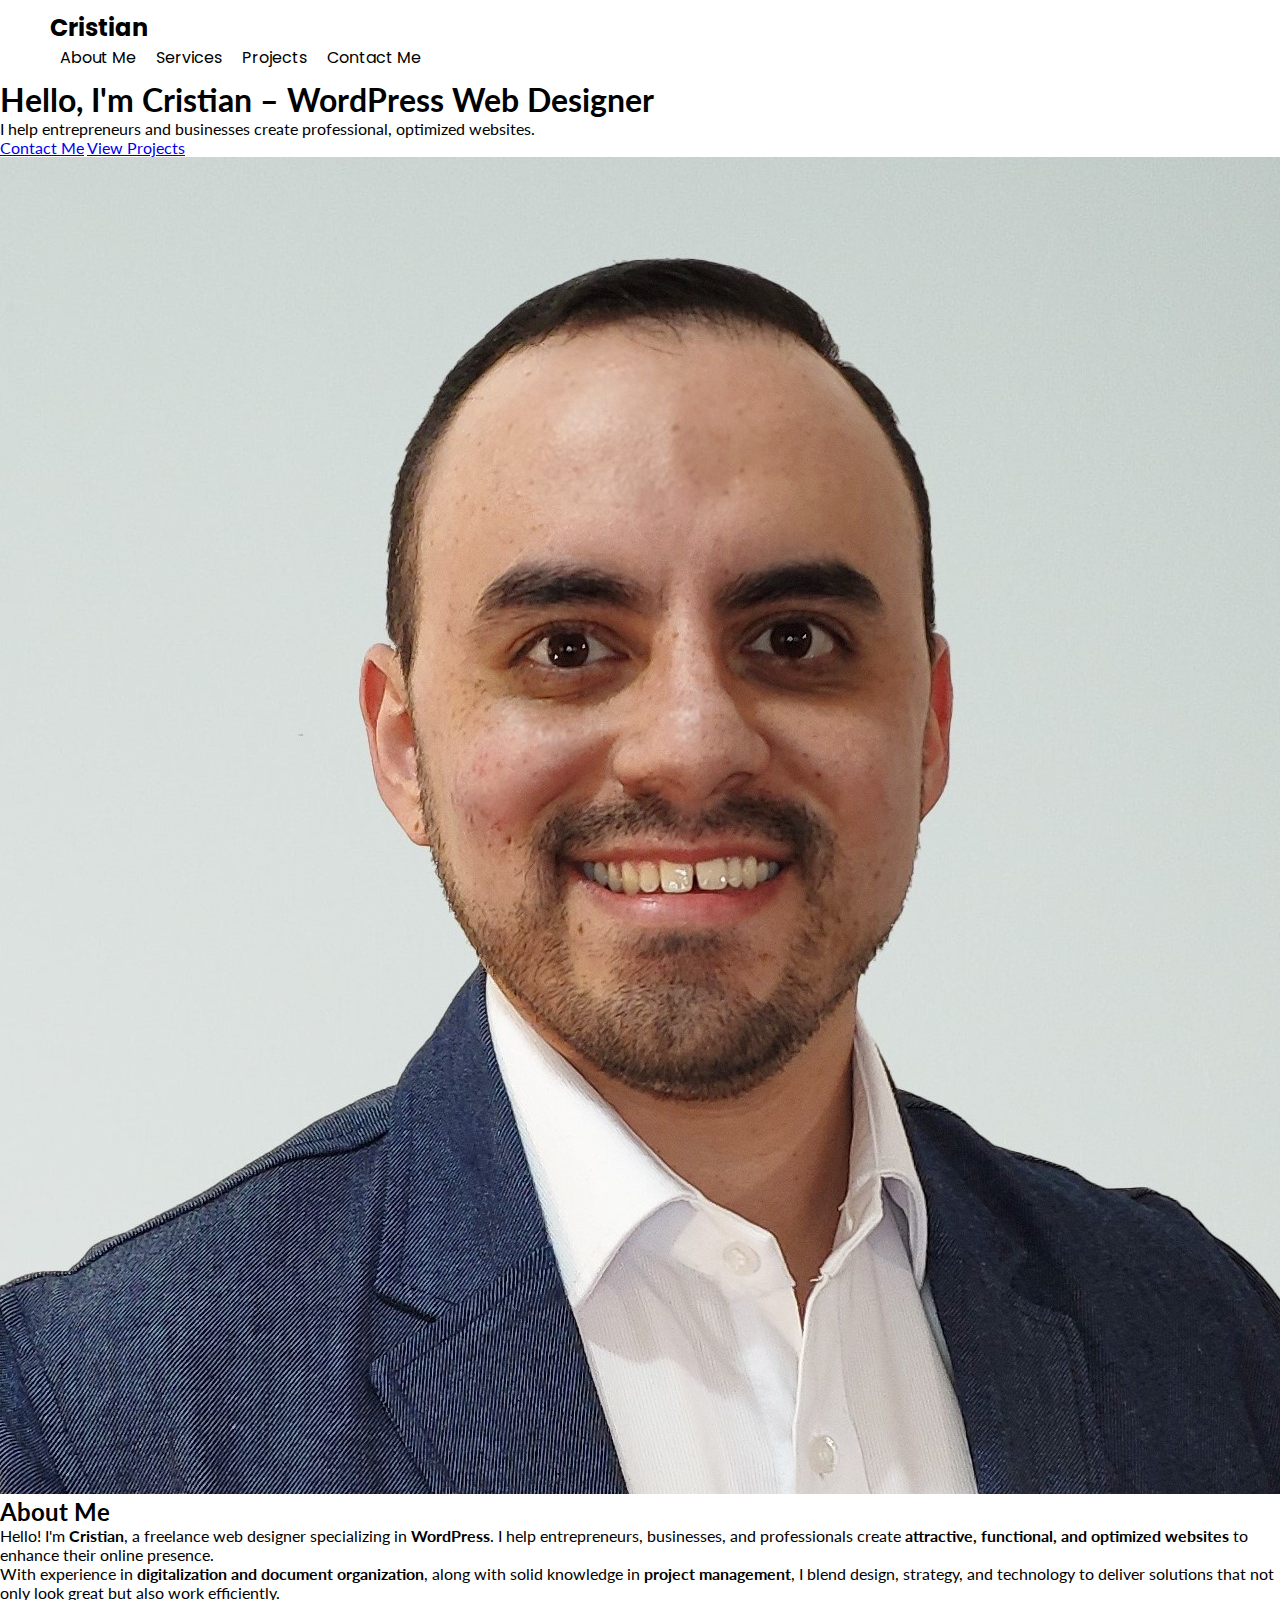
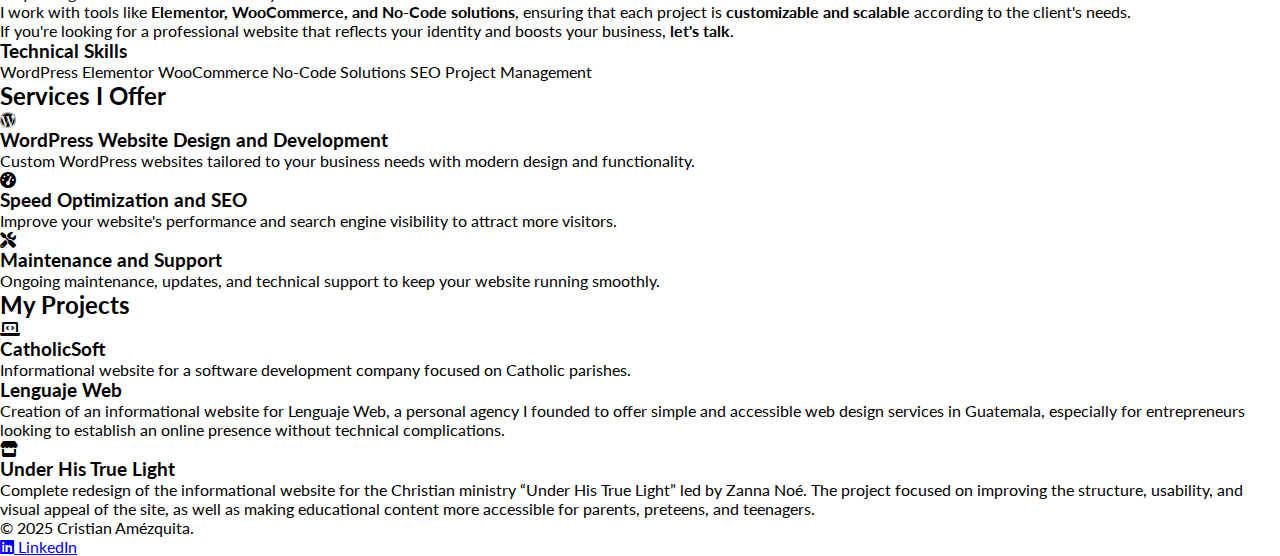
<file: index.html>
<!DOCTYPE html>
<html lang="es">
<head>
    <meta charset="UTF-8">
    <meta name="viewport" content="width=device-width, initial-scale=1.0">
    <title>Cristian Amézquita - WordPress Web Designer</title>
    <link rel="stylesheet" href="style.css">
    <link href="https://cdnjs.cloudflare.com/ajax/libs/font-awesome/6.0.0/css/all.min.css" rel="stylesheet">
</head>
<body>
    <header class="header">
        <nav class="nav">
            <div class="nav-container">
                <div class="logo">
                    <h2>Cristian</h2>
                </div>
                <ul class="nav-menu">
                    <li><a href="#about">About Me</a></li>
                    <li><a href="#services">Services</a></li>
                    <li><a href="#projects">Projects</a></li>
                    <li><a href="mailto:camezquita91@gmail.com" class="contact-btn">Contact Me</a></li>
                </ul>
                <div class="hamburger">
                    <span></span>
                    <span></span>
                    <span></span>
                </div>
            </div>
        </nav>
    </header>

    <section class="hero">
        <div class="hero-container">
            <div class="hero-content">
                <h1>Hello, I'm <span class="highlight">Cristian</span> – WordPress Web Designer</h1>
                <p class="hero-subtitle">I help entrepreneurs and businesses create professional, optimized websites.</p>
                <div class="hero-buttons">
                    <a href="mailto:camezquita91@gmail.com" class="btn-primary">Contact Me</a>
                    <a href="#projects" class="btn-secondary">View Projects</a>
                </div>
            </div>
            <div class="hero-image">
                <div class="profile-image">
                    <img src="images/fotoperfil.jpg" alt="Cristian Amézquita - WordPress Web Designer" class="profile-photo">
                </div>
            </div>
        </div>
    </section>

    <section id="about" class="about">
        <div class="container">
            <h2 class="section-title">About Me</h2>
            <div class="about-content">
                <div class="about-text">
                    <p>Hello! I'm <strong>Cristian</strong>, a freelance web designer specializing in <strong>WordPress</strong>. I help entrepreneurs, businesses, and professionals create <strong>attractive, functional, and optimized websites</strong> to enhance their online presence.</p>
                    
                    <p>With experience in <strong>digitalization and document organization</strong>, along with solid knowledge in <strong>project management</strong>, I blend design, strategy, and technology to deliver solutions that not only look great but also work efficiently.</p>
                    
                    <p>I work with tools like <strong>Elementor, WooCommerce, and No-Code solutions</strong>, ensuring that each project is <strong>customizable and scalable</strong> according to the client's needs.</p>
                    
                    <p>If you're looking for a professional website that reflects your identity and boosts your business, <strong>let's talk</strong>.</p>
                </div>
                <div class="skills">
                    <h3>Technical Skills</h3>
                    <div class="skill-tags">
                        <span class="tag">WordPress</span>
                        <span class="tag">Elementor</span>
                        <span class="tag">WooCommerce</span>
                        <span class="tag">No-Code Solutions</span>
                        <span class="tag">SEO</span>
                        <span class="tag">Project Management</span>
                    </div>
                </div>
            </div>
        </div>
    </section>

    <section id="services" class="services">
        <div class="container">
            <h2 class="section-title">Services I Offer</h2>
            <div class="services-grid">
                <div class="service-card">
                    <div class="service-icon">
                        <i class="fab fa-wordpress"></i>
                    </div>
                    <h3>WordPress Website Design and Development</h3>
                    <p>Custom WordPress websites tailored to your business needs with modern design and functionality.</p>
                </div>
                <div class="service-card">
                    <div class="service-icon">
                        <i class="fas fa-tachometer-alt"></i>
                    </div>
                    <h3>Speed Optimization and SEO</h3>
                    <p>Improve your website's performance and search engine visibility to attract more visitors.</p>
                </div>
                <div class="service-card">
                    <div class="service-icon">
                        <i class="fas fa-tools"></i>
                    </div>
                    <h3>Maintenance and Support</h3>
                    <p>Ongoing maintenance, updates, and technical support to keep your website running smoothly.</p>
                </div>
            </div>
        </div>
    </section>

    <section id="projects" class="projects">
        <div class="container">
            <h2 class="section-title">My Projects</h2>
            <div class="projects-grid">
                <div class="project-card">
                    <div class="project-image">
                        <i class="fas fa-laptop-code"></i>
                    </div>
                    <div class="project-content">
                        <h3>CatholicSoft</h3>
                        <p>Informational website for a software development company focused on Catholic parishes.</p>
                    </div>
                </div>
                <div class="project-card">
                    <div class="project-image">
                        <i class="images/lenguajeweb.webp"></i>
                    </div>
                    <div class="project-content">
                        <h3>Lenguaje Web</h3>
                        <p>Creation of an informational website for Lenguaje Web, a personal agency I founded to offer simple and accessible web design services in Guatemala, especially for entrepreneurs looking to establish an online presence without technical complications.</p>
                    </div>
                </div>
                <div class="project-card">
                    <div class="project-image">
                        <i class="fas fa-store"></i>
                    </div>
                    <div class="project-content">
                        <h3>Under His True Light</h3>
                        <p>Complete redesign of the informational website for the Christian ministry “Under His True Light” led by Zanna Noé. The project focused on improving the structure, usability, and visual appeal of the site, as well as making educational content more accessible for parents, preteens, and teenagers.</p>
                    </div>
                </div>
            </div>
        </div>
    </section>

    <footer class="footer">
        <div class="container">
            <div class="footer-content">
                <div class="footer-left">
                    <p>&copy; 2025 Cristian Amézquita.</p>
                </div>
                <div class="footer-right">
                    <a href="https://www.linkedin.com/in/cristian-amezquita-tech" class="social-link">
                        <i class="fab fa-linkedin"></i>
                        LinkedIn
                    </a>
                </div>
            </div>
        </div>
    </footer>

    <script>
        // Mobile menu toggle
        const hamburger = document.querySelector('.hamburger');
        const navMenu = document.querySelector('.nav-menu');

        hamburger.addEventListener('click', () => {
            hamburger.classList.toggle('active');
            navMenu.classList.toggle('active');
        });

        // Smooth scrolling for navigation links
        document.querySelectorAll('a[href^="#"]').forEach(anchor => {
            anchor.addEventListener('click', function (e) {
                e.preventDefault();
                const target = document.querySelector(this.getAttribute('href'));
                if (target) {
                    target.scrollIntoView({
                        behavior: 'smooth',
                        block: 'start'
                    });
                }
                // Close mobile menu if open
                hamburger.classList.remove('active');
                navMenu.classList.remove('active');
            });
        });
// Header scroll effect
        window.addEventListener('scroll', () => {
            const header = document.querySelector('.header');
            if (window.scrollY > 100) {
                header.classList.add('scrolled');
            } else {
                header.classList.remove('scrolled');
            }
 });
    </script>
</body>
</html>
</file>
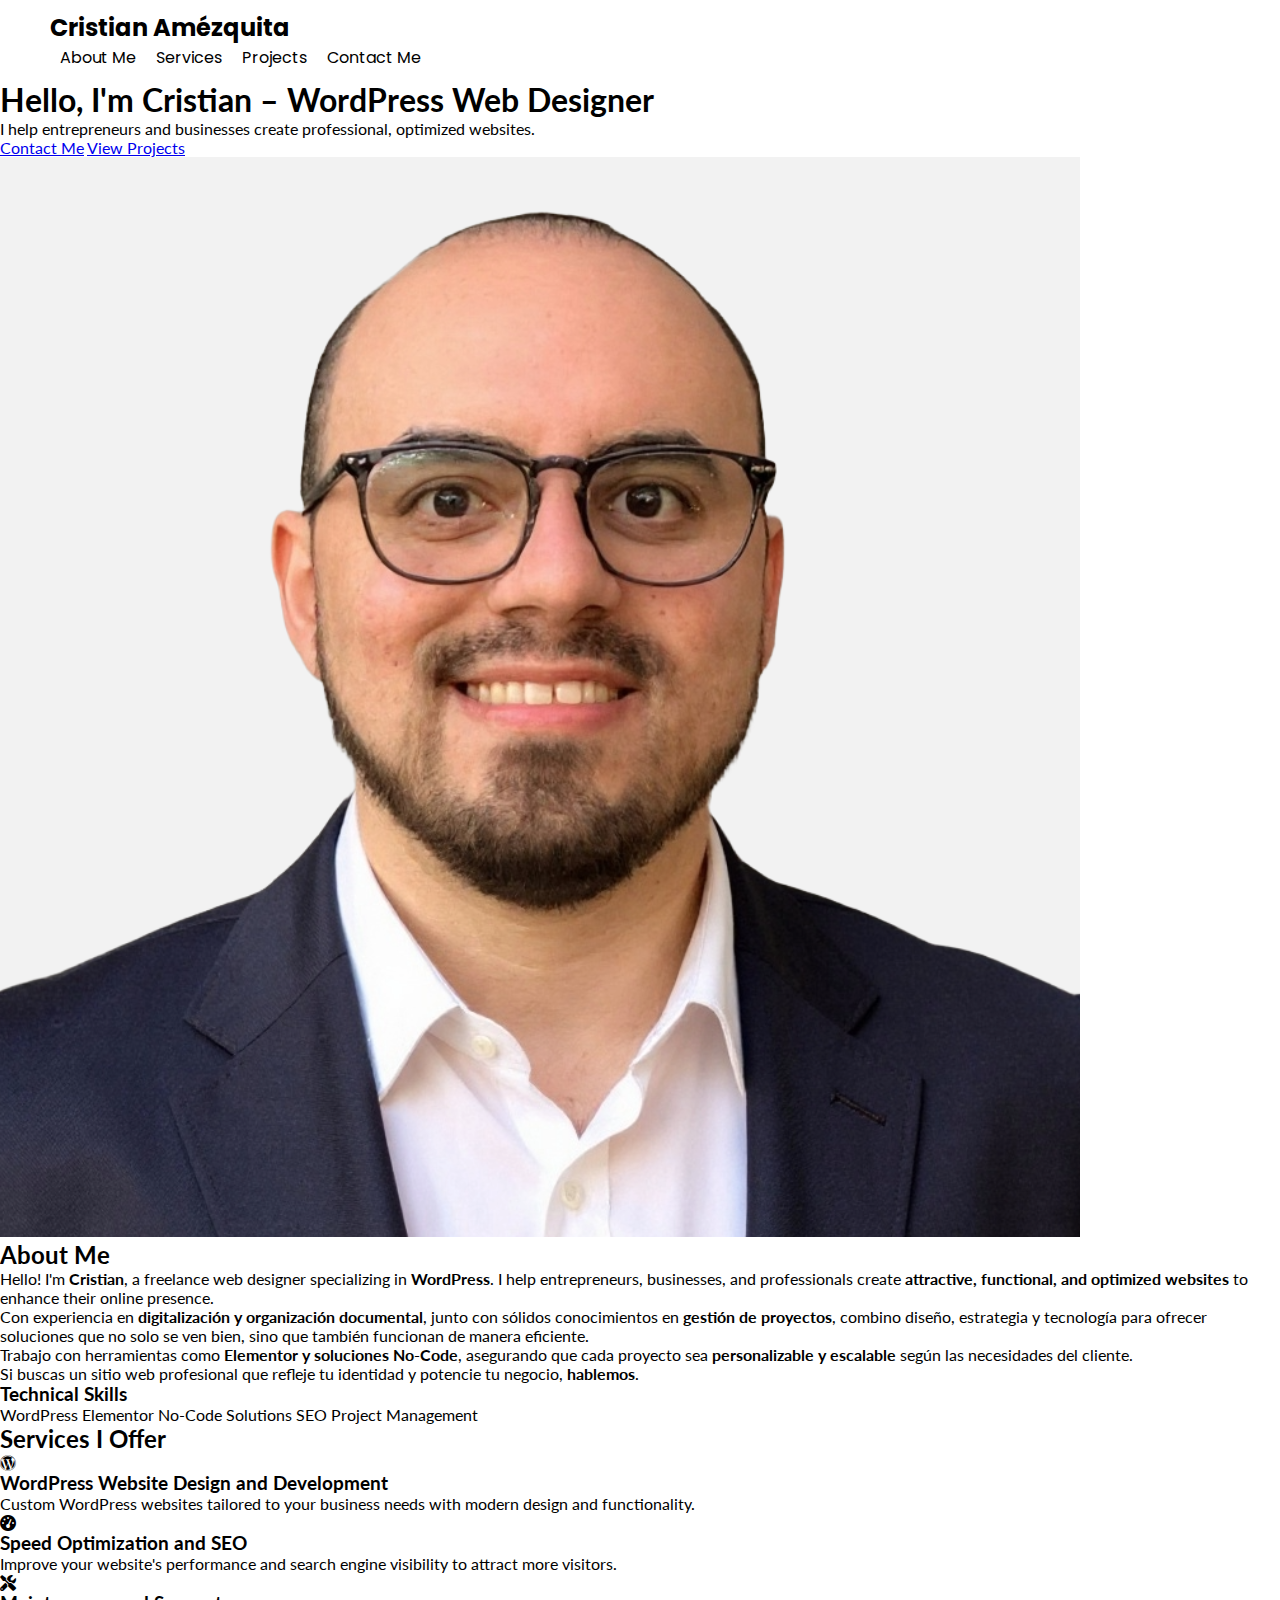
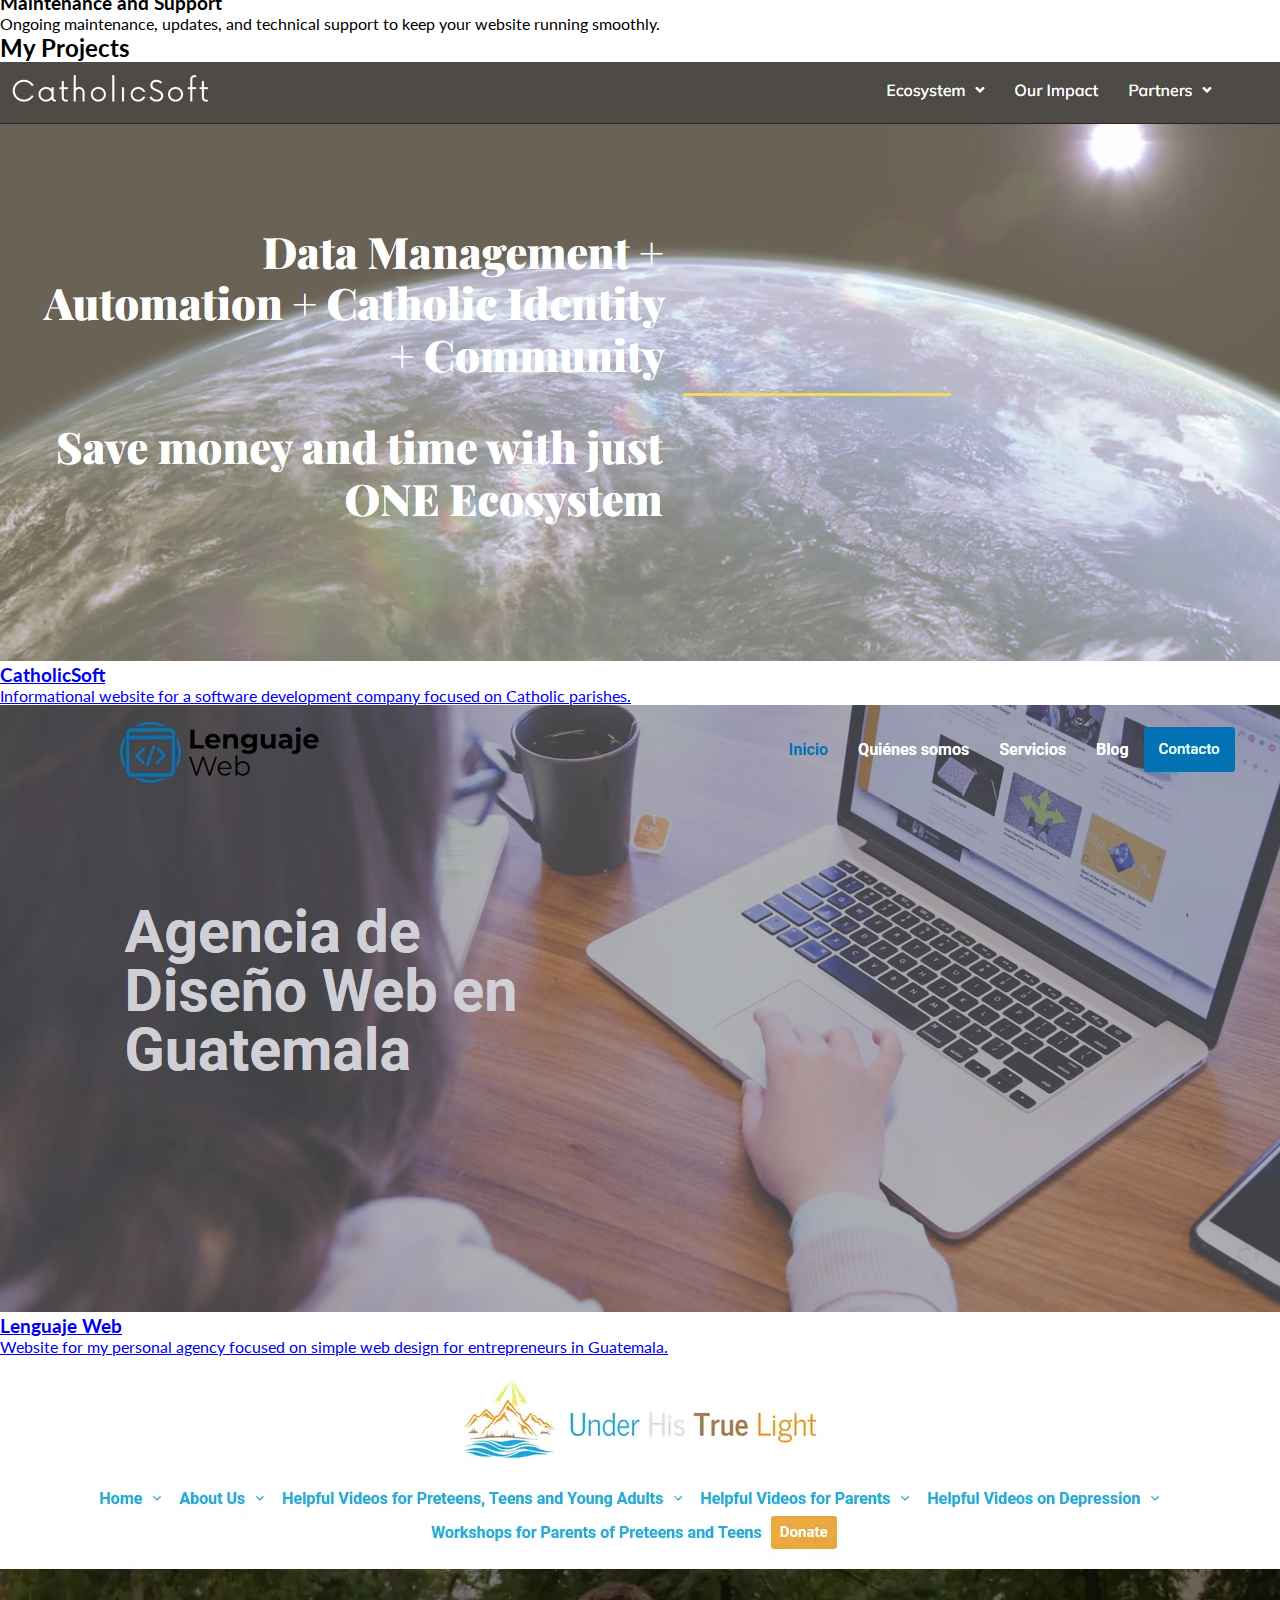
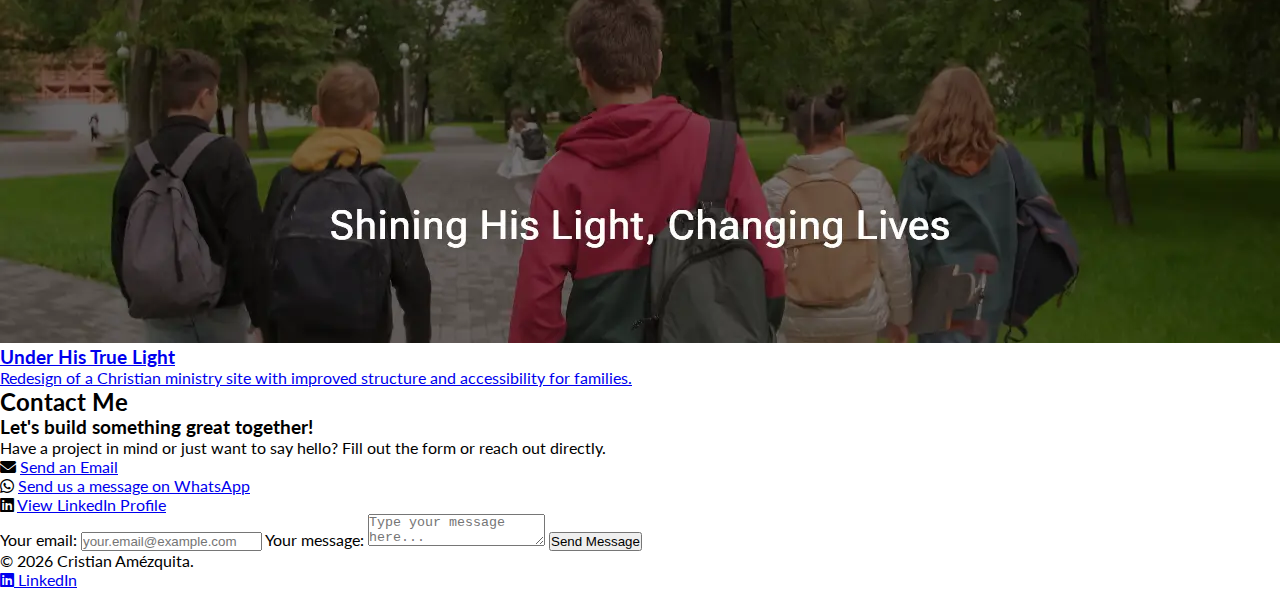
<file: en/index.html>
<!DOCTYPE html>
<html lang="es">
<head>
    <meta charset="UTF-8">
    <meta name="viewport" content="width=device-width, initial-scale=1.0">
    <title>Cristian Amézquita - WordPress Web Designer</title>
    <link rel="stylesheet" href="/style.css">
    <link href="https://cdnjs.cloudflare.com/ajax/libs/font-awesome/6.0.0/css/all.min.css" rel="stylesheet">
</head>
<body>
    <header class="header">
        <nav class="nav">
            <div class="nav-container">
                <div class="logo">
                    <h2>Cristian Amézquita</h2>
                </div>
                <ul class="nav-menu">
                    <li><a href="#about">About Me</a></li>
                    <li><a href="#services">Services</a></li>
                    <li><a href="#projects">Projects</a></li>
                    <!-- Cambiar el botón de contacto para que apunte a la nueva sección de contacto -->
                    <li><a href="#contact" class="contact-btn">Contact Me</a></li>
                </ul>
                <div class="hamburger">
                    <span></span>
                    <span></span>
                    <span></span>
                </div>
            </div>
        </nav>
    </header>

    <section class="hero">
        <div class="hero-container">
            <div class="hero-content">
                <h1>Hello, I'm <span class="highlight">Cristian</span> – WordPress Web Designer</h1>
                <p class="hero-subtitle">I help entrepreneurs and businesses create professional, optimized websites.</p>
                <div class="hero-buttons">
                    <!-- Cambiar el botón de contacto para que apunte a la nueva sección de contacto -->
                    <a href="#contact" class="btn-primary">Contact Me</a>
                    <a href="#projects" class="btn-secondary">View Projects</a>
                </div>
            </div>
            <div class="hero-image">
                <div class="profile-image">
                    <img src="/images/fotoperfil.png" alt="Cristian Amézquita - WordPress Web Designer" class="profile-photo">
                </div>
            </div>
        </div>
    </section>

    <section id="about" class="about">
        <div class="container">
            <h2 class="section-title">About Me</h2>
            <div class="about-content">
                <div class="about-text">
                    <p>Hello! I'm <strong>Cristian</strong>, a freelance web designer specializing in <strong>WordPress</strong>. I help entrepreneurs, businesses, and professionals create <strong>attractive, functional, and optimized websites</strong> to enhance their online presence.</p>
                    
                    <p>Con experiencia en <strong>digitalización y organización documental</strong>, junto con sólidos conocimientos en <strong>gestión de proyectos</strong>, combino diseño, estrategia y tecnología para ofrecer soluciones que no solo se ven bien, sino que también funcionan de manera eficiente.</p>
                    
                    <p>Trabajo con herramientas como <strong>Elementor y soluciones No-Code</strong>, asegurando que cada proyecto sea <strong>personalizable y escalable</strong> según las necesidades del cliente.</p>
                    
                    <p>Si buscas un sitio web profesional que refleje tu identidad y potencie tu negocio, <strong>hablemos</strong>.</p>
                </div>
                <div class="skills">
                    <h3>Technical Skills</h3>
                    <div class="skill-tags">
                        <span class="tag">WordPress</span>
                        <span class="tag">Elementor</span>
                        <!-- <span class="tag">WooCommerce</span>-->
                        <span class="tag">No-Code Solutions</span>
                        <span class="tag">SEO</span>
                        <span class="tag">Project Management</span>
                    </div>
                </div>
            </div>
        </div>
    </section>

    <section id="services" class="services">
        <div class="container">
            <h2 class="section-title">Services I Offer</h2>
            <div class="services-grid">
                <div class="service-card">
                    <div class="service-icon">
                        <i class="fab fa-wordpress"></i>
                    </div>
                    <h3>WordPress Website Design and Development</h3>
                    <p>Custom WordPress websites tailored to your business needs with modern design and functionality.</p>
                </div>
                <div class="service-card">
                    <div class="service-icon">
                        <i class="fas fa-tachometer-alt"></i>
                    </div>
                    <h3>Speed Optimization and SEO</h3>
                    <p>Improve your website's performance and search engine visibility to attract more visitors.</p>
                </div>
                <div class="service-card">
                    <div class="service-icon">
                        <i class="fas fa-tools"></i>
                    </div>
                    <h3>Maintenance and Support</h3>
                    <p>Ongoing maintenance, updates, and technical support to keep your website running smoothly.</p>
                </div>
            </div>
        </div>
    </section>

    <section id="projects" class="projects">
        <div class="container">
            <h2 class="section-title">My Projects</h2>
            <div class="projects-grid">

                <!-- CatholicSoft -->
                <a href="https://www.dropbox.com/scl/fi/e85ikdyzspcs15d5tv1pi/Catholicsof.pdf?rlkey=tqp7talyg91ctly9y8iwngt75&st=m8zugifq&dl=0" class="project-card">
                    <div class="project-image">
                        <img src="/images/catholisoft.webp" alt="CatholicSoft Project">
                    </div>
                    <div class="project-content">
                        <h3>CatholicSoft</h3>
                        <p>Informational website for a software development company focused on Catholic parishes.</p>
                    </div>
                </a>

                <!-- Lenguaje Web -->
                <a href="https://www.dropbox.com/scl/fi/xuviv4brsranvk81qzd4k/Lenguaje-web.pdf?rlkey=75hglemadqyzx1zr2mo9wi34z&st=u44j1ilw&dl=0" class="project-card">
                    <div class="project-image">
                        <img src="/images/lenguajeweb.webp" alt="Lenguaje Web Project">
                    </div>
                    <div class="project-content">
                        <h3>Lenguaje Web</h3>
                        <p>Website for my personal agency focused on simple web design for entrepreneurs in Guatemala.</p>
                    </div>
                </a>

                <!-- Under His True Light -->
                <a href="https://www.dropbox.com/scl/fi/c6vit6idbqzazuwffjvda/Under-His-True-Light.pdf?rlkey=gzj3igewb8twkj3dyfcl3cgdv&st=a7355uom&dl=0" class="project-card">
                    <div class="project-image">
                        <img src="/images/under.webp" alt="Under His True Light Project">
                    </div>
                    <div class="project-content">
                        <h3>Under His True Light</h3>
                        <p>Redesign of a Christian ministry site with improved structure and accessibility for families.</p>
                    </div>
                </a>

            </div>
        </div>
    </section>

    <!-- Nueva Sección de Contacto con Formspree -->
    <section id="contact" class="contact">
        <div class="container">
            <h2 class="section-title">Contact Me</h2>
            <div class="contact-content">
                <div class="contact-info">
                    <h3>Let's build something great together!</h3>
                    <p>Have a project in mind or just want to say hello? Fill out the form or reach out directly.</p>
                    <div class="contact-methods">
                        <div class="contact-method">
                            <i class="fas fa-envelope"></i>
                            <a href="mailto:camezquita91@gmail.com">Send an Email</a>
                        </div>
                        <div class="contact-method">
                            <i class="fab fa-whatsapp"></i>
                            <a href="https://wa.link/22lzbz" target="_blank">Send us a message on WhatsApp</a>
                        </div>
                        <div class="contact-method">
                            <i class="fab fa-linkedin"></i>
                            <a href="https://www.linkedin.com/in/cristian-amezquita-tech" target="_blank">View LinkedIn Profile</a>
                        </div>
                        <!-- Puedes añadir más métodos de contacto aquí si lo deseas -->
                    </div>
                </div>
                <div class="form-container">
                    <!-- Formulario de Formspree -->
                    <form action="https://formspree.io/f/movldyge" method="POST">
                        <label for="email">Your email:</label>
                        <input type="email" name="email" id="email" class="form-input" placeholder="your.email@example.com" required>
                        
                        <label for="message">Your message:</label>
                        <textarea name="message" id="message" class="form-textarea" placeholder="Type your message here..." required></textarea>
                        
                        <!-- Puedes añadir otros campos si los necesitas, por ejemplo, un campo de nombre -->
                        <!-- <label for="name">Your Name:</label>
                        <input type="text" name="name" id="name" class="form-input" placeholder="Your Name"> -->

                        <button type="submit" class="btn-primary form-btn">Send Message</button>
                    </form>
                </div>
            </div>
        </div>
    </section>

    <footer class="footer">
      <div class="container">
        <div class="footer-content">
          <div class="footer-left">
            <p>&copy; <span id="year"></span> Cristian Amézquita.</p>
          </div>
          <div class="footer-right">
            <a href="https://www.linkedin.com/in/cristian-amezquita-tech" class="social-link">
              <i class="fab fa-linkedin"></i>
              LinkedIn
            </a>
          </div>
        </div>
      </div>
    </footer>

<script>
  document.getElementById("year").textContent = new Date().getFullYear();
</script>


    <script>
        // Mobile menu toggle
        const hamburger = document.querySelector('.hamburger');
        const navMenu = document.querySelector('.nav-menu');

        hamburger.addEventListener('click', () => {
            hamburger.classList.toggle('active');
            navMenu.classList.toggle('active');
        });

        // Smooth scrolling for navigation links
        document.querySelectorAll('a[href^="#"]').forEach(anchor => {
            anchor.addEventListener('click', function (e) {
                e.preventDefault();
                const target = document.querySelector(this.getAttribute('href'));
                if (target) {
                    target.scrollIntoView({
                        behavior: 'smooth',
                        block: 'start'
                    });
                }
                // Close mobile menu if open
                hamburger.classList.remove('active');
                navMenu.classList.remove('active');
            });
        });
        // Header scroll effect
        window.addEventListener('scroll', () => {
            const header = document.querySelector('.header');
            if (window.scrollY > 100) {
                header.classList.add('scrolled');
            } else {
                header.classList.remove('scrolled');
            }
        });
    </script>
</body>
</html>
</file>
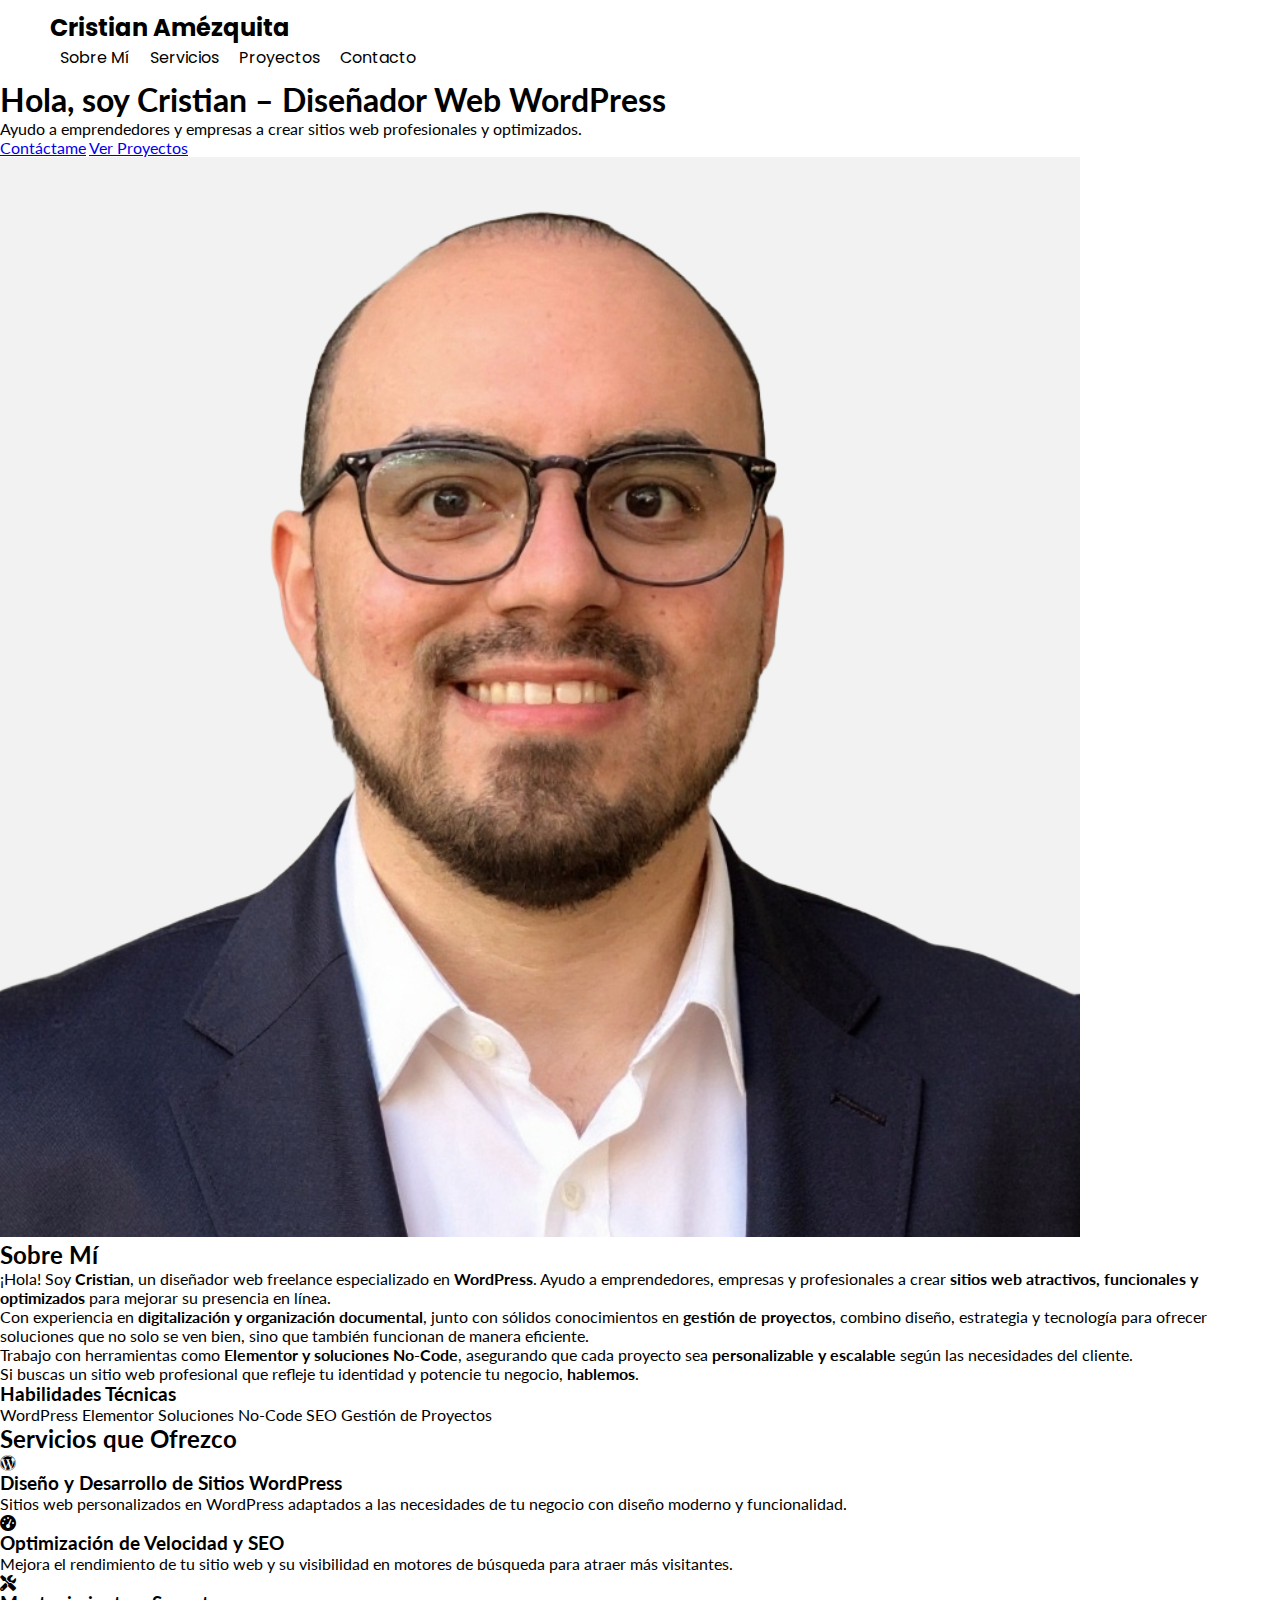
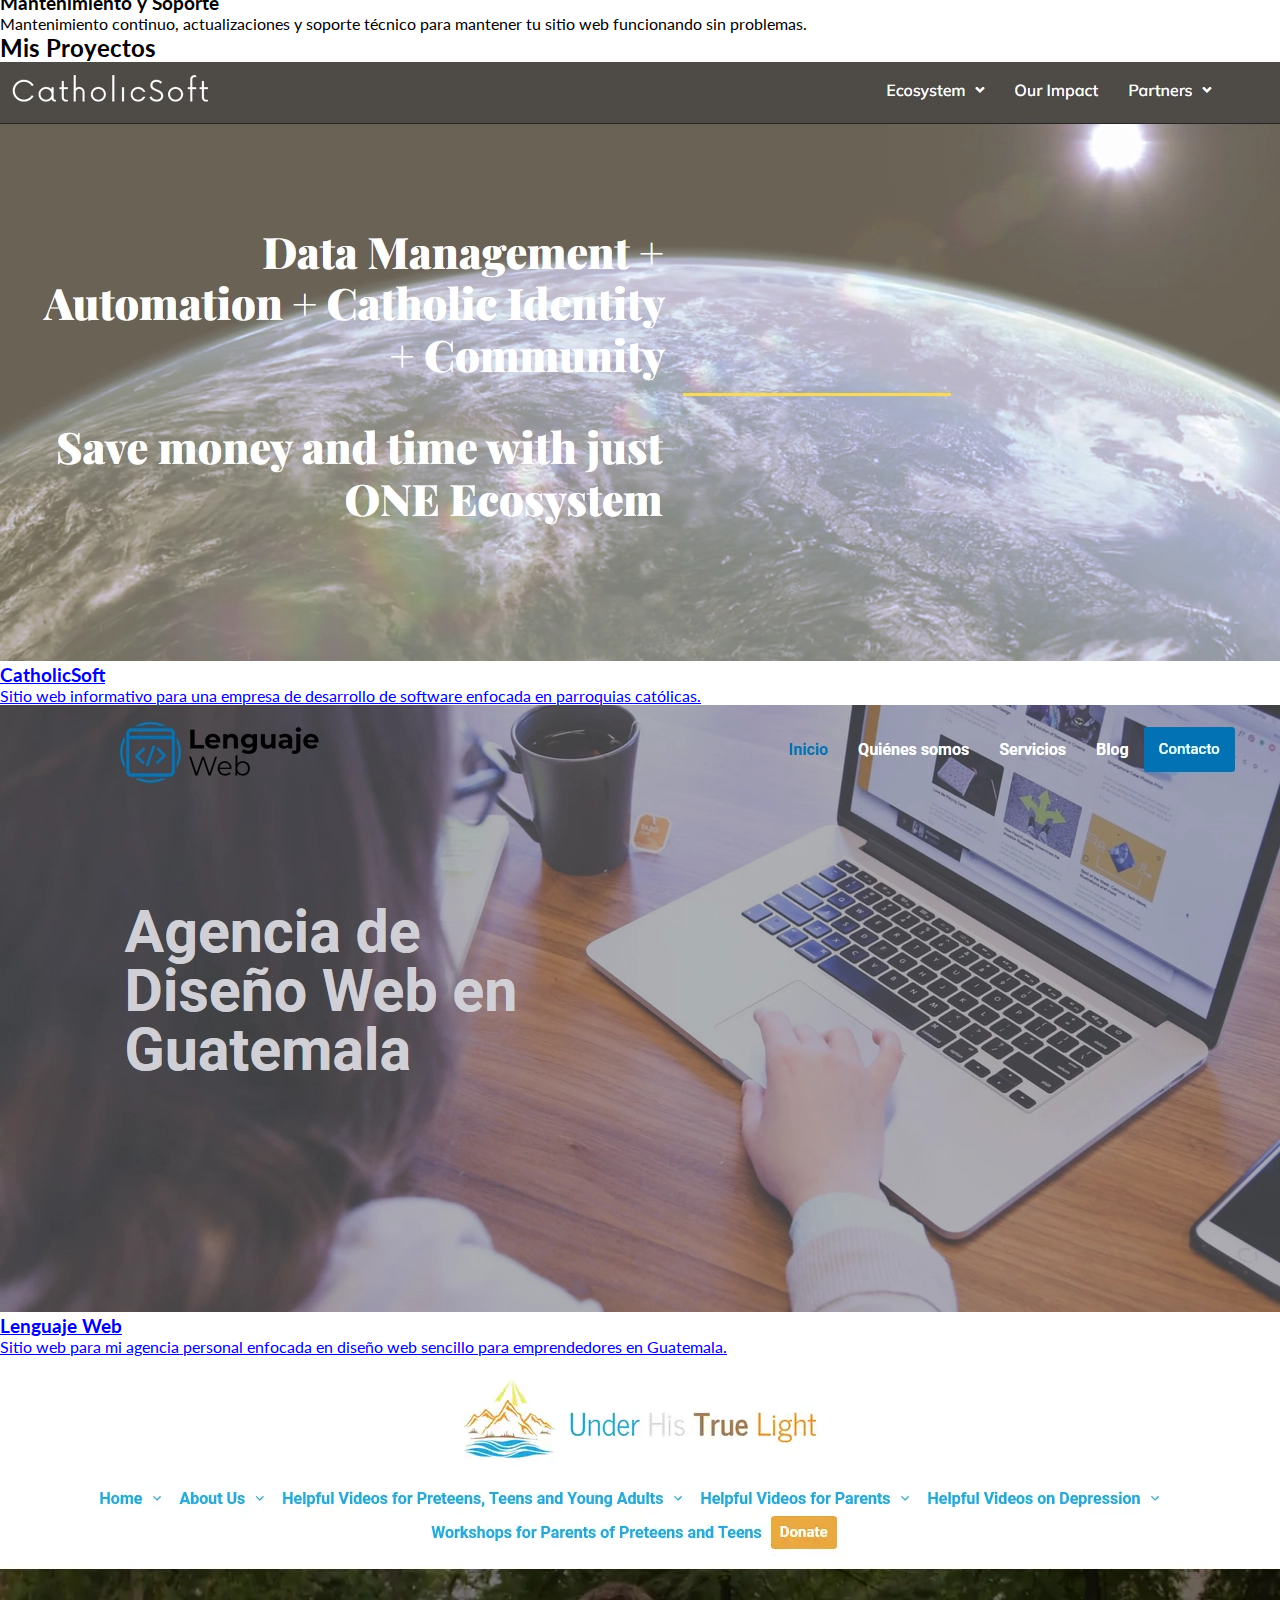
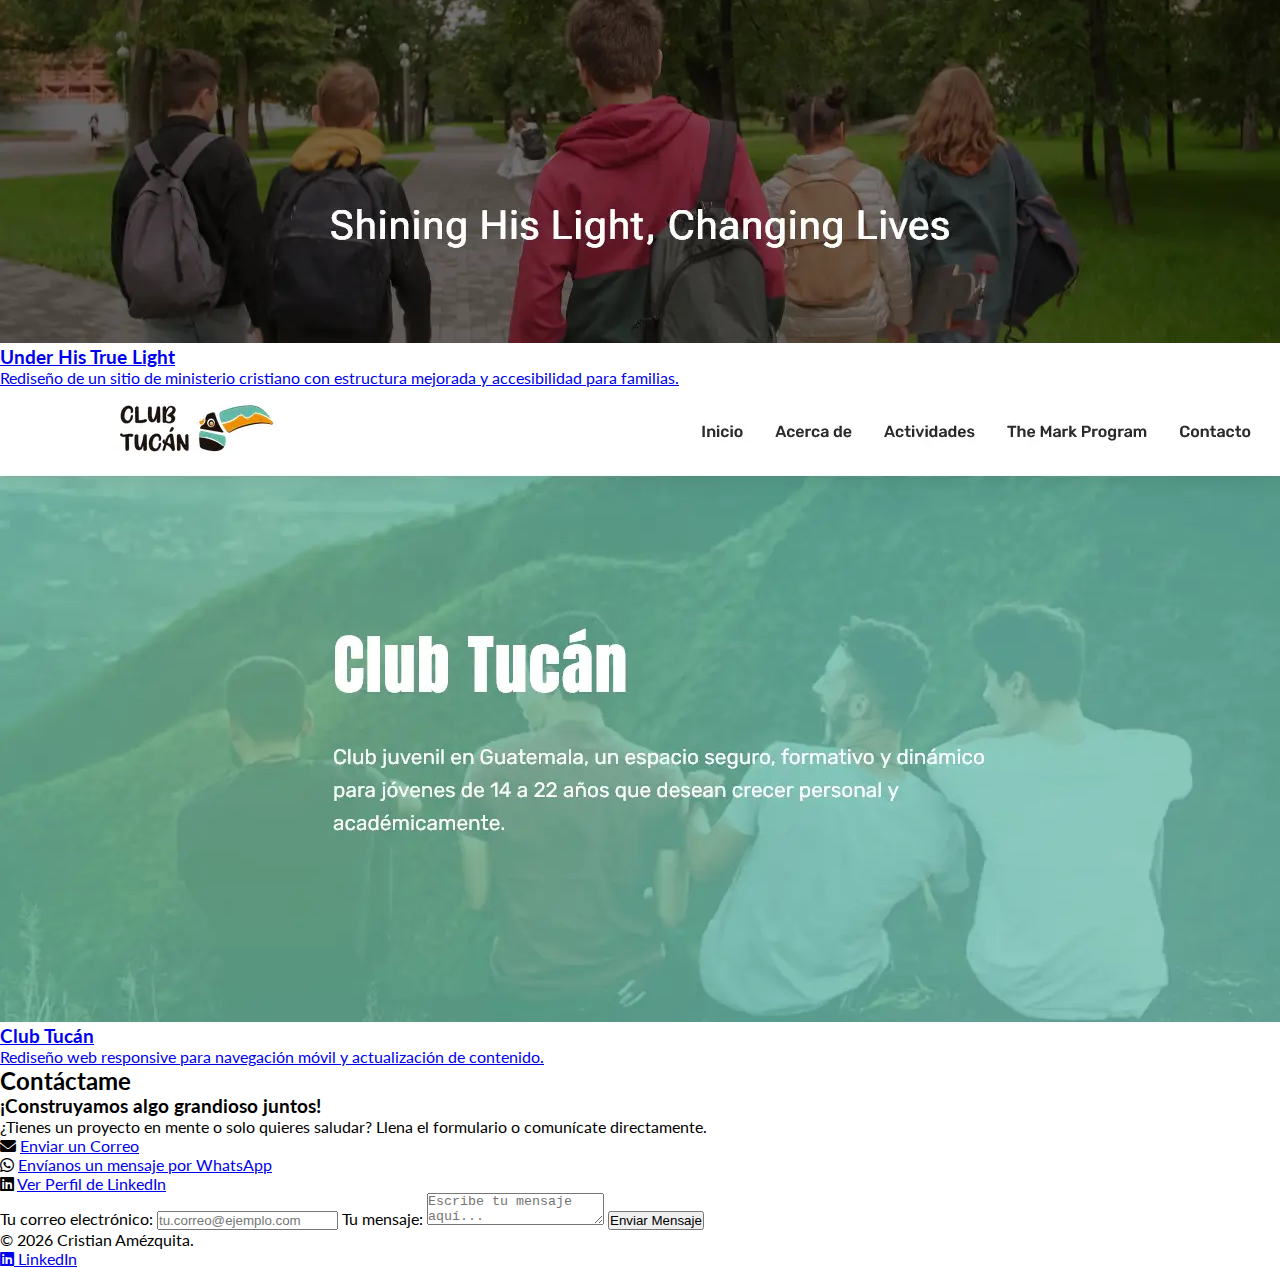
<file: es/index.html>
<!DOCTYPE html>
<html lang="es">
<head>
    <meta charset="UTF-8">
    <meta name="viewport" content="width=device-width, initial-scale=1.0">
    <title>Cristian Amézquita - Diseñador Web WordPress</title>
    <link rel="stylesheet" href="/style.css">
    <link href="https://cdnjs.cloudflare.com/ajax/libs/font-awesome/6.0.0/css/all.min.css" rel="stylesheet">
</head>
<body>
    <header class="header">
        <nav class="nav">
            <div class="nav-container">
                <div class="logo">
                    <h2>Cristian Amézquita</h2>
                </div>
                <ul class="nav-menu">
                    <li><a href="#about">Sobre Mí</a></li>
                    <li><a href="#services">Servicios</a></li>
                    <li><a href="#projects">Proyectos</a></li>
                    <li><a href="#contact" class="contact-btn">Contacto</a></li>
                </ul>
                <div class="hamburger">
                    <span></span>
                    <span></span>
                    <span></span>
                </div>
            </div>
        </nav>
    </header>

    <section class="hero">
        <div class="hero-container">
            <div class="hero-content">
                <h1>Hola, soy <span class="highlight">Cristian</span> – Diseñador Web WordPress</h1>
                <p class="hero-subtitle">Ayudo a emprendedores y empresas a crear sitios web profesionales y optimizados.</p>
                <div class="hero-buttons">
                    <a href="#contact" class="btn-primary">Contáctame</a>
                    <a href="#projects" class="btn-secondary">Ver Proyectos</a>
                </div>
            </div>
            <div class="hero-image">
                <div class="profile-image">
                    <img src="/images/fotoperfil.png" alt="Cristian Amézquita - Diseñador Web WordPress" class="profile-photo">
                </div>
            </div>
        </div>
    </section>

    <section id="about" class="about">
        <div class="container">
            <h2 class="section-title">Sobre Mí</h2>
            <div class="about-content">
                <div class="about-text">
                    <p>¡Hola! Soy <strong>Cristian</strong>, un diseñador web freelance especializado en <strong>WordPress</strong>. Ayudo a emprendedores, empresas y profesionales a crear <strong>sitios web atractivos, funcionales y optimizados</strong> para mejorar su presencia en línea.</p>
                    
                    <p>Con experiencia en <strong>digitalización y organización documental</strong>, junto con sólidos conocimientos en <strong>gestión de proyectos</strong>, combino diseño, estrategia y tecnología para ofrecer soluciones que no solo se ven bien, sino que también funcionan de manera eficiente.</p>
                    
                    <p>Trabajo con herramientas como <strong>Elementor y soluciones No-Code</strong>, asegurando que cada proyecto sea <strong>personalizable y escalable</strong> según las necesidades del cliente.</p>
                    
                    <p>Si buscas un sitio web profesional que refleje tu identidad y potencie tu negocio, <strong>hablemos</strong>.</p>
                </div>
                <div class="skills">
                    <h3>Habilidades Técnicas</h3>
                    <div class="skill-tags">
                        <span class="tag">WordPress</span>
                        <span class="tag">Elementor</span>
                        <span class="tag">Soluciones No-Code</span>
                        <span class="tag">SEO</span>
                        <span class="tag">Gestión de Proyectos</span>
                    </div>
                </div>
            </div>
        </div>
    </section>

    <section id="services" class="services">
        <div class="container">
            <h2 class="section-title">Servicios que Ofrezco</h2>
            <div class="services-grid">
                <div class="service-card">
                    <div class="service-icon">
                        <i class="fab fa-wordpress"></i>
                    </div>
                    <h3>Diseño y Desarrollo de Sitios WordPress</h3>
                    <p>Sitios web personalizados en WordPress adaptados a las necesidades de tu negocio con diseño moderno y funcionalidad.</p>
                </div>
                <div class="service-card">
                    <div class="service-icon">
                        <i class="fas fa-tachometer-alt"></i>
                    </div>
                    <h3>Optimización de Velocidad y SEO</h3>
                    <p>Mejora el rendimiento de tu sitio web y su visibilidad en motores de búsqueda para atraer más visitantes.</p>
                </div>
                <div class="service-card">
                    <div class="service-icon">
                        <i class="fas fa-tools"></i>
                    </div>
                    <h3>Mantenimiento y Soporte</h3>
                    <p>Mantenimiento continuo, actualizaciones y soporte técnico para mantener tu sitio web funcionando sin problemas.</p>
                </div>
            </div>
        </div>
    </section>

    <section id="projects" class="projects">
        <div class="container">
            <h2 class="section-title">Mis Proyectos</h2>
            <div class="projects-grid">

                <!-- CatholicSoft -->
                <a href="https://www.dropbox.com/scl/fi/e85ikdyzspcs15d5tv1pi/Catholicsof.pdf?rlkey=tqp7talyg91ctly9y8iwngt75&st=m8zugifq&dl=0" class="project-card">
                    <div class="project-image">
                        <img src="/images/catholisoft.webp" alt="Proyecto CatholicSoft">
                    </div>
                    <div class="project-content">
                        <h3>CatholicSoft</h3>
                        <p>Sitio web informativo para una empresa de desarrollo de software enfocada en parroquias católicas.</p>
                    </div>
                </a>

                <!-- Lenguaje Web -->
                <a href="https://www.dropbox.com/scl/fi/xuviv4brsranvk81qzd4k/Lenguaje-web.pdf?rlkey=75hglemadqyzx1zr2mo9wi34z&st=u44j1ilw&dl=0" class="project-card">
                    <div class="project-image">
                        <img src="/images/lenguajeweb.webp" alt="Proyecto Lenguaje Web">
                    </div>
                    <div class="project-content">
                        <h3>Lenguaje Web</h3>
                        <p>Sitio web para mi agencia personal enfocada en diseño web sencillo para emprendedores en Guatemala.</p>
                    </div>
                </a>

                <!-- Under His True Light -->
                <a href="https://www.dropbox.com/scl/fi/c6vit6idbqzazuwffjvda/Under-His-True-Light.pdf?rlkey=gzj3igewb8twkj3dyfcl3cgdv&st=a7355uom&dl=0" class="project-card">
                    <div class="project-image">
                        <img src="/images/under.webp" alt="Proyecto Under His True Light">
                    </div>
                    <div class="project-content">
                        <h3>Under His True Light</h3>
                        <p>Rediseño de un sitio de ministerio cristiano con estructura mejorada y accesibilidad para familias.</p>
                    </div>
                </a>

                <!-- Club Tucan -->
                <a href="https://www.dropbox.com/scl/fi/c5en5cmp1ff39331flgu9/club-tucan.pdf?rlkey=icqg6twceyb73hcc201tk0td9&st=i04vsqeq&dl=0" class="project-card">
                    <div class="project-image">
                        <img src="/images/webtucan.webp" alt="Proyecto Club Tucán">
                    </div>
                    <div class="project-content">
                        <h3>Club Tucán</h3>
                        <p>Rediseño web responsive para navegación móvil y actualización de contenido.</p>
                    </div>
                </a>

            </div>
        </div>
    </section>

    <section id="contact" class="contact">
        <div class="container">
            <h2 class="section-title">Contáctame</h2>
            <div class="contact-content">
                <div class="contact-info">
                    <h3>¡Construyamos algo grandioso juntos!</h3>
                    <p>¿Tienes un proyecto en mente o solo quieres saludar? Llena el formulario o comunícate directamente.</p>
                    <div class="contact-methods">
                        <div class="contact-method">
                            <i class="fas fa-envelope"></i>
                            <a href="mailto:camezquita91@gmail.com">Enviar un Correo</a>
                        </div>
                        <div class="contact-method">
                            <i class="fab fa-whatsapp"></i>
                            <a href="https://wa.link/22lzbz" target="_blank">Envíanos un mensaje por WhatsApp</a>
                        </div>
                        <div class="contact-method">
                            <i class="fab fa-linkedin"></i>
                            <a href="https://www.linkedin.com/in/cristian-amezquita-tech" target="_blank">Ver Perfil de LinkedIn</a>
                        </div>
                    </div>
                </div>
                <div class="form-container">
                    <form action="https://formspree.io/f/movldyge" method="POST">
                        <label for="email">Tu correo electrónico:</label>
                        <input type="email" name="email" id="email" class="form-input" placeholder="tu.correo@ejemplo.com" required>
                        
                        <label for="message">Tu mensaje:</label>
                        <textarea name="message" id="message" class="form-textarea" placeholder="Escribe tu mensaje aquí..." required></textarea>

                        <button type="submit" class="btn-primary form-btn">Enviar Mensaje</button>
                    </form>
                </div>
            </div>
        </div>
    </section>

    <footer class="footer">
      <div class="container">
        <div class="footer-content">
          <div class="footer-left">
            <p>&copy; <span id="year"></span> Cristian Amézquita.</p>
          </div>
          <div class="footer-right">
            <a href="https://www.linkedin.com/in/cristian-amezquita-tech" class="social-link">
              <i class="fab fa-linkedin"></i>
              LinkedIn
            </a>
          </div>
        </div>
      </div>
    </footer>

<script>
  document.getElementById("year").textContent = new Date().getFullYear();
</script>


    <script>
        // Mobile menu toggle
        const hamburger = document.querySelector('.hamburger');
        const navMenu = document.querySelector('.nav-menu');

        hamburger.addEventListener('click', () => {
            hamburger.classList.toggle('active');
            navMenu.classList.toggle('active');
        });

        // Smooth scrolling for navigation links
        document.querySelectorAll('a[href^="#"]').forEach(anchor => {
            anchor.addEventListener('click', function (e) {
                e.preventDefault();
                const target = document.querySelector(this.getAttribute('href'));
                if (target) {
                    target.scrollIntoView({
                        behavior: 'smooth',
                        block: 'start'
                    });
                }
                // Close mobile menu if open
                hamburger.classList.remove('active');
                navMenu.classList.remove('active');
            });
        });
        // Header scroll effect
        window.addEventListener('scroll', () => {
            const header = document.querySelector('.header');
            if (window.scrollY > 100) {
                header.classList.add('scrolled');
            } else {
                header.classList.remove('scrolled');
            }
        });
    </script>
</body>
</html>
</file>
<file: style.css>
@import url('https://fonts.googleapis.com/css2?family=Poppins:wght@100;300&display=swap');
@import url('https://fonts.googleapis.com/css2?family=Lato:wght@300;400&family=Poppins:wght@100;300&display=swap');


*{
    margin: 0; /* margenes externos */
    padding: 0;   /* margenes internos */
    box-sizing:  border-box;   /* mantiene el tamaño del box*/
}

/* el asterisco selecciona todos los elementos y aplica los estilos en ellos */

body{
    font-family: 'lato', sans-serif;
    
}

header{
    background-color: #fff;
    font-family: 'Poppins';
    padding: 10px 50px;  /*primera medida altura, segunda medida anchura*/
    color: black;
    display: flex;
    align-items: center;
    justify-content: space-between;
} 

nav ul {
    display: flex;
    list-style: none;
    margin: 0;
    padding: 0;
}

nav li {
    margin: 0 10px;
}

nav a {
    color: black;
    text-decoration: none;
}

#hero {
    display: flex;
    justify-content: space-between;
    align-items: center;
    padding: 20px 100px;
    background-color: #0172B6;
    color: #fff;
}

#hero-right {
    width: calc(100% - 100px);  /*realiza un calculo para ajustar el tamaño con base a un tamaño ya existente */
    text-align: justify;
}
#hero-left {
    width: 200px;
    border-radius: 100%;
    margin-right: 30px;
    border: 5px solid white;
    
}

#hero-right h2{
    margin-bottom: 20px;
    letter-spacing: 2px;
} 

/* main{
    text-decoration: none;
} */

/* experiencia */
#experiencia {
    width: 80%;
    margin: 0 auto;
    text-align: left;
    padding: 20px;
  }
  
  #experiencia h2 {
    font-size: 24px;
    font-weight: bold;
    margin-bottom: 20px;
    text-align: center;
    letter-spacing: 2px;
  }
  
  #experiencia ul {
    list-style-type: none;
    padding: 0;
  }
  
  #experiencia li {
    margin-bottom: 20px;
  }
  
  #experiencia h3 {
    font-size: 18px;
    font-weight: bold;
    margin-bottom: 10px;
  }
  
  #experiencia p {
    font-size: 14px;
    font-style: italic;
    margin-bottom: 10px;
  }
  
  #experiencia ul ul {
    list-style-type: disc;
    margin-left: 20px;
  }
  


/* habilidades */

#habilidades {
    padding: 20px;
    background-color: #fff;
    text-align: center;
  }
  
  #habilidades h2 {
    margin-bottom: 30px;
    /* font-size: 36px; */
    font-weight: bold;
    /* text-transform: uppercase; */
    letter-spacing: 2px;
  }
  
  #habilidades ul {
    margin: 0;
    padding: 20px 200px;
    /* list-style: none; */
    display: inline-block;
  }
  
  #habilidades li {
    margin-bottom: 20px;
    font-size: 18px;
    line-height: 1.5;
    text-align: left;
  }


  #educacion {
    padding: 20px;
    background-color: #D0D0D6;
    text-align: center;
  }
  
  #educacion h2 {
    margin-bottom: 30px;
    /* font-size: 36px; */
    font-weight: bold;
    /* text-transform: uppercase; */
    letter-spacing: 2px;
    
  }
  
  #educacion ul {
    margin: 0;
    padding: 20px 200px;
    list-style: none;
    display: inline-block;
    
  }
  
  #educacion li {
    margin-bottom: 20px;
    font-size: 18px;
    line-height: 1.5;
    text-align: center;
  }

  /* portafolio */
  #portafolio-right {
    width: calc(100% - 100px);  /*realiza un calculo para ajustar el tamaño con base a un tamaño ya existente */
    text-align: justify;
    color: #252525;
    
  }
  #portafolio-left {
      width: 800px;
      border-radius: 2%;
      margin-right: 30px;
      
      
      
  }

  #portafolio-right h2{
      margin-bottom: 20px;
      letter-spacing: 2px;
      color: #252525;
  } 



  #portafolio {
    /* display: flex; */
    justify-content: start;
    /* align-items: center;  */

    background-color: #D0D0D6;
    padding: 40px;
    text-align: center;
    color: #252525;
  }
  
  #portafolio h2 {
    margin-bottom: 30px;
    font-weight: bold;
    letter-spacing: 2px;
  }
  
  #portafolio ul {
    display: flex; 
    flex-wrap: wrap;
    
    align-items: center; 
    list-style: none;
    margin: 0;
    
    /* padding: 20px 2px; */
  }
  
 #portafolio ul li {
    margin: 0 5px;
  } 
  
  #portafolio ul a {
    display: flex; 
    justify-content: center;
    align-items: center; 
    text-decoration: none;
  }
  
  #portafolio ul a img {
    display: flex;
    width: 400px;
    justify-content: center;
    margin-top: 10px;
  }
  

/* redes */


/*   #redes li img{
    display: flex;
    width: 5%;
    justify-content: center;
    margin-top: 60px;
  } */


  #redes {
    /* display: flex; */
    justify-content: space-evenly;
    /* align-items: center;  */

    background-color: #fff;
    padding: 40px;
    text-align: center;
    
  }
  
  #redes h2 {
    margin-bottom: 30px;
    font-weight: bold;
    letter-spacing: 2px;
  }
  
  #redes ul {
    display: flex; 
    flex-wrap: wrap;
    justify-content: center;
    align-items: center; 
    list-style: none;
    margin: 0;
    padding: 20px 2px;
  }
  
 #redes ul li {
    margin: 0 50px;
  } 
  
  #redes ul a {
    display: flex; 
    justify-content: center;
    align-items: center; 
    text-decoration: none;
  }
  
  #redes ul a img {
    display: flex;
    width: 75px;
    justify-content: center;
    margin-top: 10px;
  }
</file>
